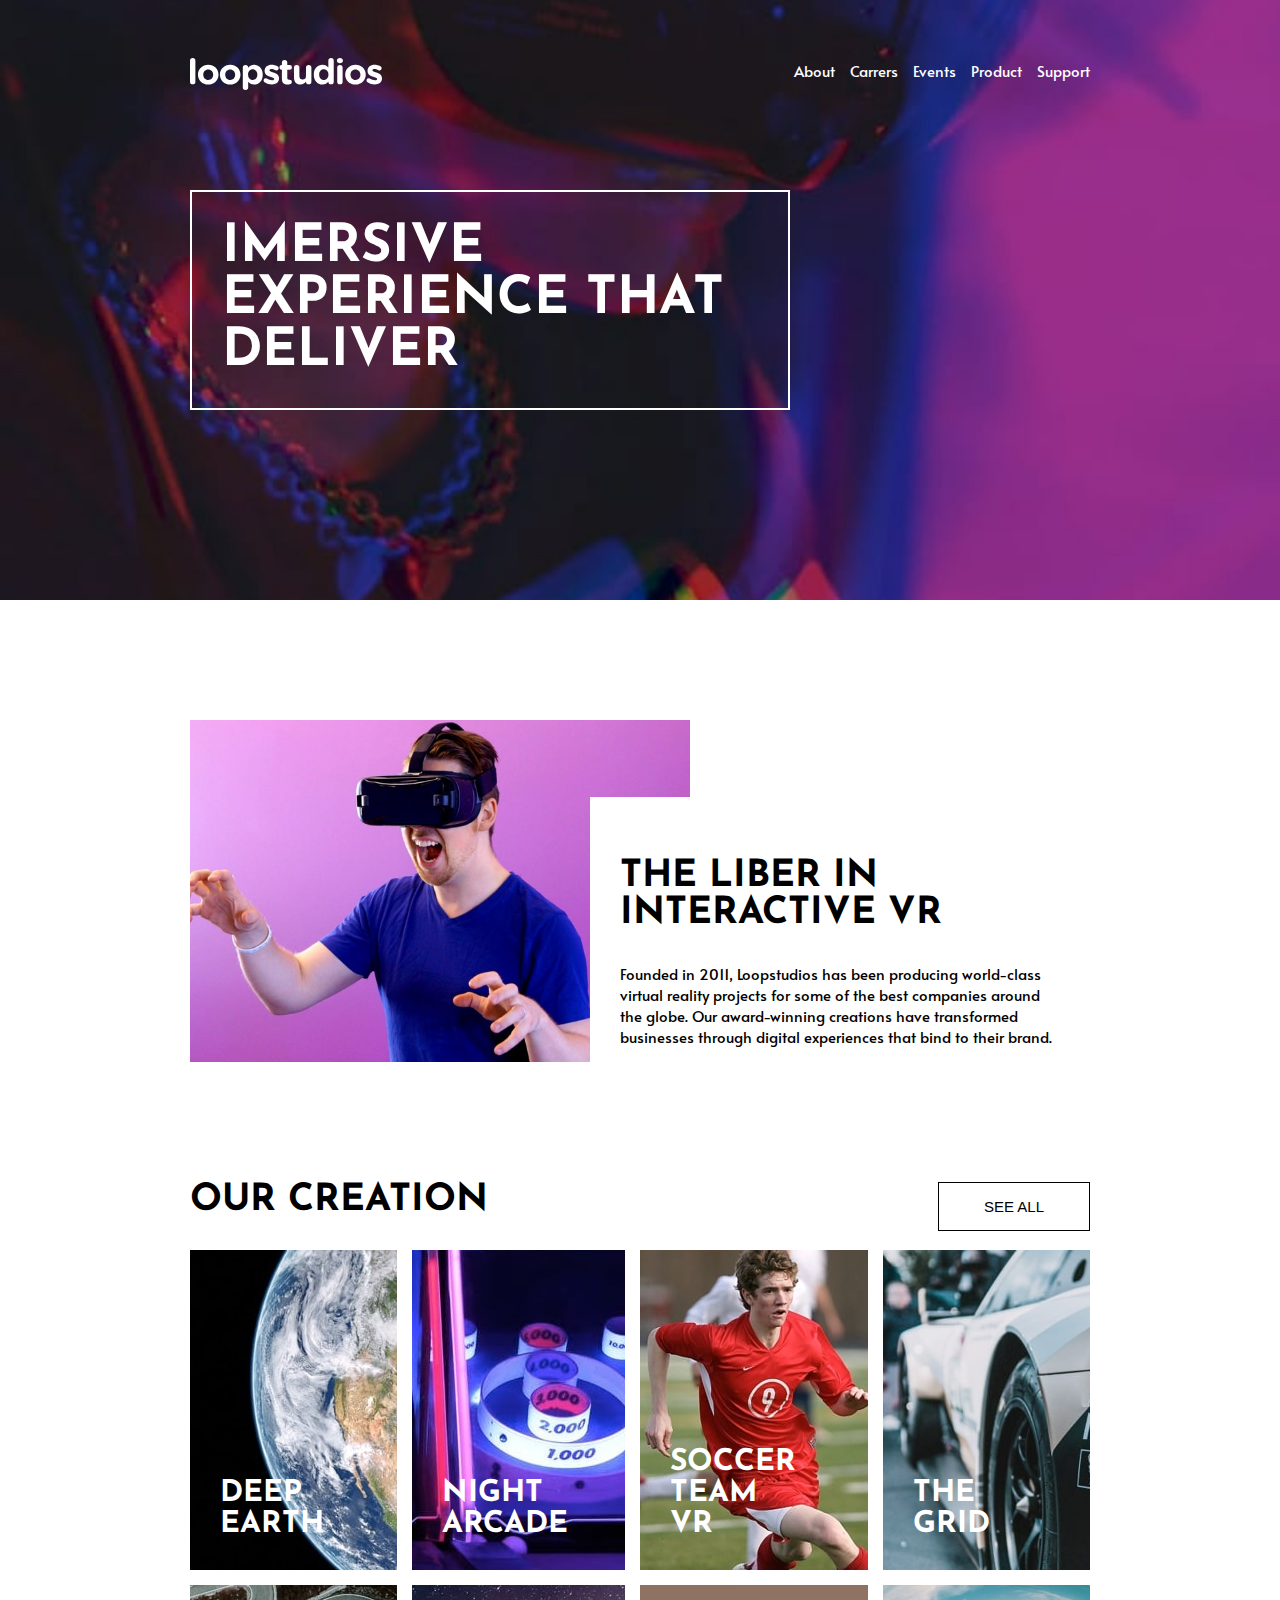
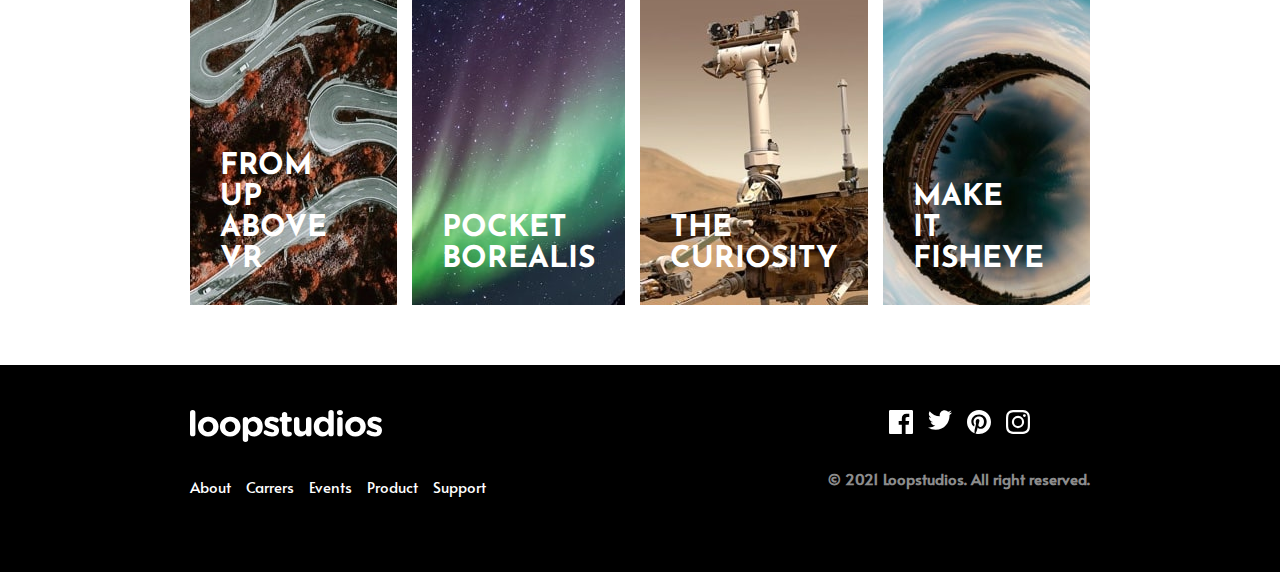
<file: index.html>
<!DOCTYPE html>
<html lang="en">

<head>
    <meta charset="UTF-8">
    <meta name="viewport" content="width=device-width, initial-scale=1.0">
    <!-- displays site properly based on user's device -->

    <title>loopstudios</title>
    <link rel="icon" type="image/png" sizes="32*32" href="./images/icons/favicon-32x32.png">

    <link href="./styles/main.css" rel="stylesheet" />
    <link href="./styles/desktop.css" rel="stylesheet" media="screen and (min-width: 900px)"/>
</head>

<body>
    <section class="hero">
        <div class="container">
            <header>
                <a href="#">
                    <img class="logo" src="./images/icons/logo.svg" alt="Logo" />
                </a>
                <a href="#">
                    <img class="hamburger" src="./images/icons/icon-hamburger.svg" alt="Menu" />
                </a>

                <nav>
                    <ul>
                        <li>About</li>
                        <li>Carrers</li>
                        <li>Events</li>
                        <li>Product</li>
                        <li>Support</li>
                    </ul>
                </nav>
            </header>
            <h1>Imersive experience that deliver</h1>
        </div>
    </section>

    <section class="interactive">
        <div class="container">
            <picture>
                <source media="(min-width: 1200px)" srcset="./images/desktop/image-interactive.jpg">
                <img src="./images/mobile/image-interactive.jpg" alt="Interactive">
            </picture>

            <div class="text">
                <h2>The liber in interactive VR</h2>
                <p>
                    Founded in 2011, Loopstudios has been producing world-class virtual reality
                    projects for some of the best companies around the globe. Our award-winning
                    creations have transformed businesses through digital experiences that bind
                    to their brand.
                </p>
            </div>
        </div>
    </section>

    <section class="creations">
        <div class="container">
            <h2>Our Creation</h2>
            <div class="article-container">
                <article>
                    <h3>Deep Earth</h3>
                </article>
                <article>
                    <h3>Night Arcade</h3>
                </article>
                <article>
                    <h3>Soccer Team VR</h3>
                </article>
                <article>
                    <h3>The Grid</h3>
                </article>
                <article>
                    <h3>From Up Above Vr</h3>
                </article>
                <article>
                    <h3>Pocket Borealis</h3>
                </article>
                <article>
                    <h3>The curiosity</h3>
                </article>
                <article>
                    <h3>Make It Fisheye</h3>
                </article>
                <button>See all</button>
            </div>
            
        </div>
    </section>

    <footer>
        <div class="container">
            <div class="navigation-container">
                <a href="#">
                    <img class="logo" src="./images/icons/logo.svg" alt="Logo" />
                </a>
    
                <nav>
                    <ul>
                        <li>About</li>
                        <li>Carrers</li>
                        <li>Events</li>
                        <li>Product</li>
                        <li>Support</li>
                    </ul>
                </nav>
            </div>
            

            <div class="social-container">
                <div class="social">
                    <ul>
                        <li><a href="#">
                                <img src="./images/icons/icon-facebook.svg" alt="Menu" />
                            </a></li>
                        <li>
                            <a href="#">
                                <img src="./images/icons/icon-twitter.svg" alt="Menu" />
                            </a>
                        </li>
                        <li>
                            <a href="#">
                                <img src="./images/icons/icon-pinterest.svg" alt="Menu" />
                            </a>
                        </li>
                        <li>
                            <a href="#">
                                <img src="./images/icons/icon-instagram.svg" alt="Menu" />
                            </a>
                        </li>
                    </ul>
                </div>
                <p>
                    <strong>© 2021 Loopstudios. All right reserved.</strong>
                </p>
            </div>
            
        </div>
    </footer>
</body>

</html>
</file>
<file: styles/main.css>
@import url("https://fonts.googleapis.com/css2?family=Alata&family=Josefin+Sans:wght@300&display=swap");
* {
  box-sizing: border-box;
}

body {
  margin: 0;
}

.container {
  padding: 0 30px;
}

html {
  font-size: 93.75%;
}

body {
  font-family: "Alata", sans-serif;
}

h1, h2, h3 {
  font-family: "Josefin Sans", sans-serif;
  text-transform: uppercase;
}

h1 {
  font-size: 3.5rem;
}

h2 {
  font-size: 2.5rem;
}

h3 {
  font-size: 2rem;
}

p,
li,
a,
span,
button {
  font-size: 1rem;
}

.hero {
  background-image: url("../images/desktop/image-hero.jpg");
  background-position: center;
  background-size: cover;
  height: 100vh;
  padding-top: 45px;
  position: relative;
  color: white;
}
.hero .container header {
  display: flex;
  justify-content: space-between;
  align-items: center;
}
.hero .container header .logo,
.hero .container header .hamburger {
  cursor: pointer;
}
.hero .container header nav {
  display: none;
}
.hero .container h1 {
  margin: 0;
  position: absolute;
  top: 50%;
  border: 2px solid white;
  padding: 30px;
  transform: translateY(-50%);
  width: calc(100% - 60px);
  text-align: left;
}

.interactive {
  padding-top: 120px;
}
.interactive .container {
  text-align: center;
}
.interactive .container h2 {
  padding-top: 30px;
}
.interactive .container .text {
  padding: 0 30px;
}
.interactive .container img {
  width: 100%;
}

.creations {
  margin-top: 120px;
}
.creations h2 {
  text-align: center;
}
.creations .container .article-container {
  display: flex;
  flex-direction: column;
  align-items: center;
}
.creations .container .article-container article {
  width: 100%;
  height: 180px;
  margin-bottom: 30px;
  padding: 30px;
  display: flex;
  flex-direction: column;
  justify-content: flex-end;
}
.creations .container .article-container article h3 {
  width: 50%;
  color: white;
  margin: 0;
}
.creations .container .article-container article:nth-child(1) {
  background-image: url("../images/mobile/image-deep-earth.jpg");
}
.creations .container .article-container article:nth-child(2) {
  background-image: url("../images/mobile/image-night-arcade.jpg");
}
.creations .container .article-container article:nth-child(3) {
  background-image: url("../images/mobile/image-soccer-team.jpg");
}
.creations .container .article-container article:nth-child(4) {
  background-image: url("../images/mobile/image-grid.jpg");
}
.creations .container .article-container article:nth-child(5) {
  background-image: url("../images/mobile/image-from-above.jpg");
}
.creations .container .article-container article:nth-child(6) {
  background-image: url("../images/mobile/image-pocket-borealis.jpg");
}
.creations .container .article-container article:nth-child(7) {
  background-image: url("../images/mobile/image-curiosity.jpg");
}
.creations .container .article-container article:nth-child(8) {
  background-image: url("../images/mobile/image-fisheye.jpg");
}
.creations .container .article-container button {
  background-color: white;
  border: 1px solid black;
  padding: 15px 45px;
  text-transform: uppercase;
  transition: all 0.3s linear;
}
.creations .container .article-container button:hover {
  background-color: black;
  color: white;
}

footer {
  margin-top: 60px;
  background-color: black;
  color: white;
  padding: 45px 0;
}
footer .container {
  text-align: center;
}
footer .container nav {
  margin: 30px 0;
}
footer .container nav ul {
  padding: 0;
  margin: 0;
  list-style: none;
}
footer .container nav ul li {
  margin-bottom: 15px;
}
footer .container .social {
  display: flex;
  justify-content: center;
}
footer .container .social ul {
  display: flex;
  gap: 15px;
  padding: 0;
  margin: 0;
  list-style: none;
}
footer .container p {
  color: #8c8c8c;
}/*# sourceMappingURL=main.css.map */
</file>
<file: styles/desktop.css>
@import url("https://fonts.googleapis.com/css2?family=Alata&family=Josefin+Sans:wght@300&display=swap");
* {
  box-sizing: border-box;
}

body {
  margin: 0;
}

.container {
  padding: 0 30px;
}

html {
  font-size: 93.75%;
}

body {
  font-family: "Alata", sans-serif;
}

h1, h2, h3 {
  font-family: "Josefin Sans", sans-serif;
  text-transform: uppercase;
}

h1 {
  font-size: 3.5rem;
}

h2 {
  font-size: 2.5rem;
}

h3 {
  font-size: 2rem;
}

p,
li,
a,
span,
button {
  font-size: 1rem;
}

@media screen and (min-width: 990px) {
  .container {
    width: 900px;
    margin: 0 auto;
    padding: 0;
  }
  .hero {
    background-image: url("../images/mobile/image-hero.jpg");
    height: 600px;
  }
  .hero .container header .hamburger {
    display: none;
  }
  .hero .container header nav {
    display: block;
  }
  .hero .container header nav ul {
    list-style: none;
    display: flex;
    gap: 15px;
  }
  .hero .container header nav ul li {
    position: relative;
    cursor: pointer;
    padding-bottom: 10px;
  }
  .hero .container header nav ul li:hover:after {
    position: absolute;
    bottom: 0;
    left: 50%;
    transform: translateX(-50%);
    content: " ";
    border-bottom: 2px solid white;
    width: 20px;
  }
  .hero .container h1 {
    width: 600px;
  }
  .interactive .container {
    position: relative;
  }
  .interactive .container img {
    display: block;
    width: 500px;
  }
  .interactive .container .text {
    z-index: 1;
    position: absolute;
    bottom: 0;
    right: 0;
    background-color: white;
    width: 500px;
    text-align: left;
  }
  .creations h2 {
    text-align: left;
  }
  .creations .container {
    position: relative;
  }
  .creations .container .article-container {
    display: grid;
    grid-template-columns: 1fr 1fr 1fr 1fr;
    grid-template-rows: 1fr 1fr;
    gap: 15px;
  }
  .creations .container .article-container article {
    height: 320px;
    margin-bottom: 0;
  }
  .creations .container .article-container article:nth-child(1) {
    background-image: url("../images/desktop/image-deep-earth.jpg");
  }
  .creations .container .article-container article:nth-child(2) {
    background-image: url("../images/desktop/image-night-arcade.jpg");
  }
  .creations .container .article-container article:nth-child(3) {
    background-image: url("../images/desktop/image-soccer-team.jpg");
  }
  .creations .container .article-container article:nth-child(4) {
    background-image: url("../images/desktop/image-grid.jpg");
  }
  .creations .container .article-container article:nth-child(5) {
    background-image: url("../images/desktop/image-from-above.jpg");
  }
  .creations .container .article-container article:nth-child(6) {
    background-image: url("../images/desktop/image-pocket-borealis.jpg");
  }
  .creations .container .article-container article:nth-child(7) {
    background-image: url("../images/desktop/image-curiosity.jpg");
  }
  .creations .container .article-container article:nth-child(8) {
    background-image: url("../images/desktop/image-fisheye.jpg");
  }
  .creations .container .article-container button {
    position: absolute;
    top: 0;
    right: 0;
  }
  footer .container {
    text-align: left;
    display: flex;
    justify-content: space-between;
  }
  footer .container .navigation-container nav ul {
    display: flex;
    gap: 15px;
  }
  footer .container .navigation-container nav ul li {
    margin: 0;
  }
  footer .container .social {
    padding-bottom: 30px;
  }
  footer .container p {
    margin: 0;
  }
}/*# sourceMappingURL=desktop.css.map */
</file>
